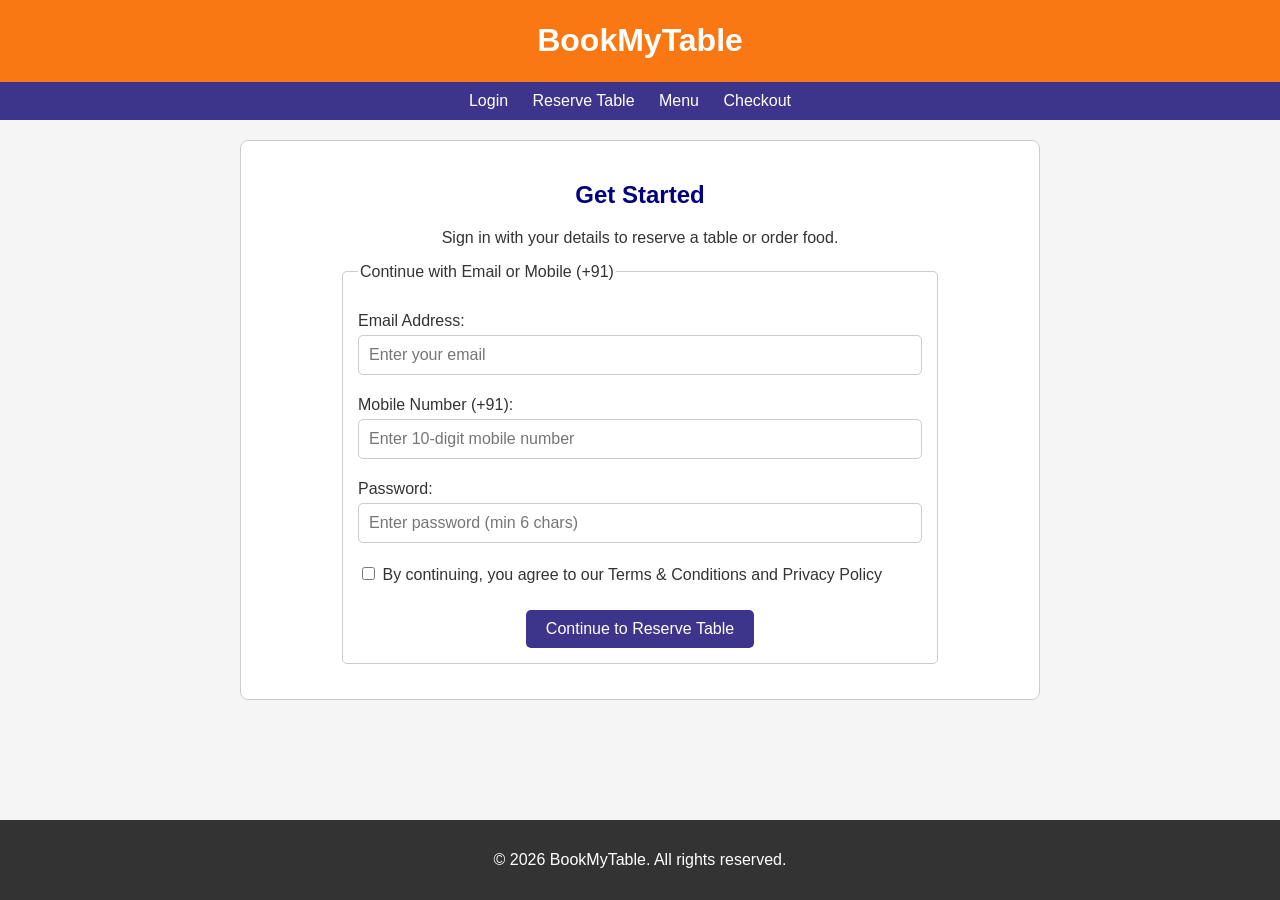
<file: index.html>
<!doctype html>
<html lang="en">
    <head>
        <meta charset="UTF-8" />
        <title>BookMyTable - Login</title>
        <link rel="stylesheet" href="style.css" />
        <style>
            .center-intro {
                text-align: center;
            }
            form {
                margin: auto;
                text-align: left;
            }
            .submit-center {
                text-align: center;
            }
        </style>
    </head>
    <body>
        <header>
            <h1>BookMyTable</h1>
        </header>

        <nav>
            <ul>
                <li><a href="index.html">Login</a></li>
                <li><a href="reserve.html">Reserve Table</a></li>
                <li><a href="menu.html">Menu</a></li>
                <li><a href="checkout.html">Checkout</a></li>
            </ul>
        </nav>

        <main>
            <section>
                <div class="center-intro">
                    <h2>Get Started</h2>
                    <p>
                        Sign in with your details to reserve a table or order
                        food.
                    </p>
                </div>

                <form id="loginForm" novalidate>
                    <fieldset>
                        <legend>Continue with Email or Mobile (+91)</legend>
                        <p>
                            <label for="email">Email Address:</label>
                            <input
                                type="text"
                                id="email"
                                name="email"
                                placeholder="Enter your email"
                                onfocus="highlightField(this)"
                                onblur="resetField(this)"
                            />
                            <small class="error-message"></small>
                        </p>
                        <p>
                            <label for="phone">Mobile Number (+91):</label>
                            <input
                                type="text"
                                id="phone"
                                name="phone"
                                placeholder="Enter 10-digit mobile number"
                                onfocus="highlightField(this)"
                                onblur="resetField(this)"
                            />
                            <small class="error-message"></small>
                        </p>
                        <p>
                            <label for="password">Password:</label>
                            <input
                                type="password"
                                id="password"
                                name="password"
                                placeholder="Enter password (min 6 chars)"
                                onfocus="highlightField(this)"
                                onblur="resetField(this)"
                            />
                            <small class="error-message"></small>
                        </p>
                        <p>
                            <input type="checkbox" id="agree" name="agree" />
                            <label for="agree"
                                >By continuing, you agree to our Terms &
                                Conditions and Privacy Policy</label
                            >
                            <small class="error-message"></small>
                        </p>
                        <div class="submit-center">
                            <input
                                type="submit"
                                value="Continue to Reserve Table"
                            />
                        </div>
                    </fieldset>
                </form>
            </section>
        </main>

        <footer>
            <p>© 2026 BookMyTable. All rights reserved.</p>
        </footer>

        <script src="script.js"></script>
    </body>
</html>
</file>
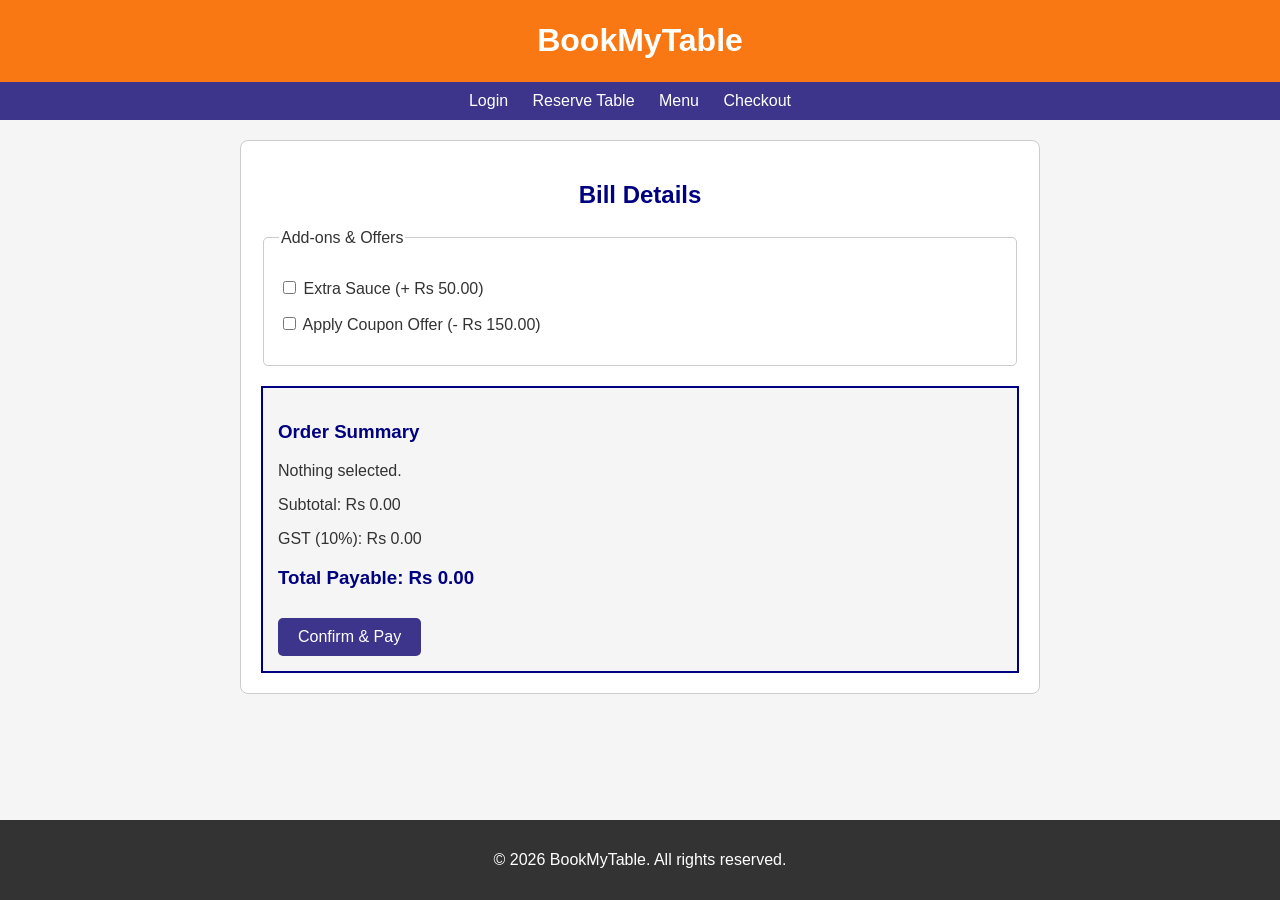
<file: checkout.html>
<!doctype html>
<html lang="en">
    <head>
        <meta charset="UTF-8" />
        <title>BookMyTable - Checkout</title>
        <link rel="stylesheet" href="style.css" />
    </head>
    <body onload="calculateBill()">
        <header>
            <h1>BookMyTable</h1>
        </header>

        <nav>
            <ul>
                <li><a href="index.html">Login</a></li>
                <li><a href="reserve.html">Reserve Table</a></li>
                <li><a href="menu.html">Menu</a></li>
                <li><a href="checkout.html">Checkout</a></li>
            </ul>
        </nav>

        <main>
            <section>
                <h2 class="center-text">Bill Details</h2>

                <fieldset>
                    <legend>Add-ons & Offers</legend>
                    <p>
                        <input
                            type="checkbox"
                            id="mayo"
                            onchange="calculateBill()"
                        />
                        <label for="mayo">Extra Sauce (+ Rs 50.00)</label>
                    </p>
                    <p>
                        <input
                            type="checkbox"
                            id="coupon"
                            onchange="calculateBill()"
                        />
                        <label for="coupon"
                            >Apply Coupon Offer (- Rs 150.00)</label
                        >
                    </p>
                </fieldset>

                <div class="summary-box">
                    <h3>Order Summary</h3>
                    <div id="orderLines"></div>
                    <p id="subtotalText">Subtotal: Rs 0.00</p>
                    <p id="gstText">GST (10%): Rs 0.00</p>
                    <h3 id="totalText">Total Payable: Rs 0.00</h3>

                    <button type="button" class="btn" onclick="placeOrder()">
                        Confirm & Pay
                    </button>
                </div>

                <div
                    id="thankYouBox"
                    class="summary-box center-text"
                    style="display: none"
                >
                    <h2>THANK YOU!</h2>
                    <p>Your table and food order have been confirmed.</p>
                    <label>Generating Receipt:</label><br />
                    <progress></progress><br /><br />
                    <button
                        type="button"
                        class="btn"
                        onclick="submitReceiptForm()"
                    >
                        Download Receipt
                    </button>
                    <a href="index.html" class="btn">Back to Home</a>
                </div>

                <form
                    id="receiptForm"
                    action="server.php"
                    method="post"
                    style="display: none"
                >
                    <input
                        type="hidden"
                        id="orderSummaryInput"
                        name="order_summary"
                    />
                    <input type="hidden" id="subtotalInput" name="subtotal" />
                    <input type="hidden" id="gstInput" name="gst" />
                    <input type="hidden" id="totalInput" name="total" />
                </form>
            </section>
        </main>

        <footer>
            <p>© 2026 BookMyTable. All rights reserved.</p>
        </footer>

        <script src="script.js"></script>
    </body>
</html>
</file>
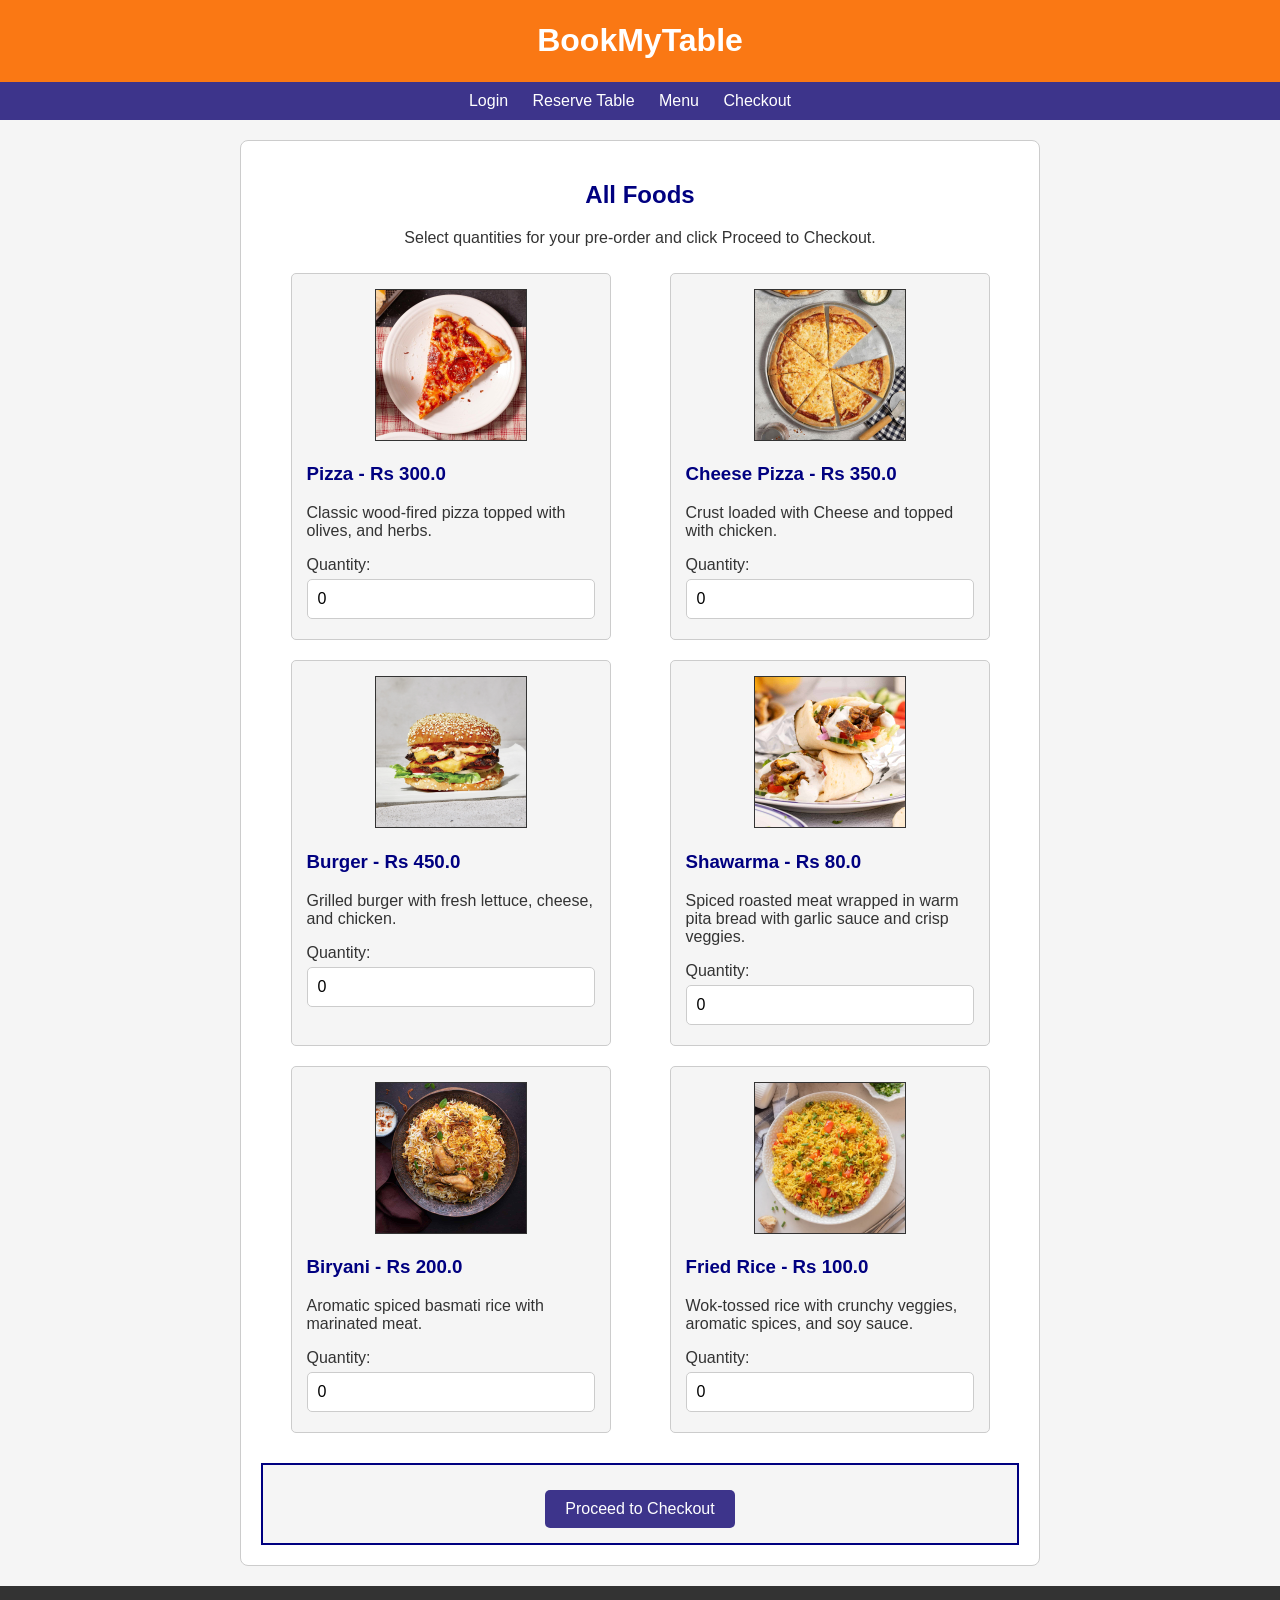
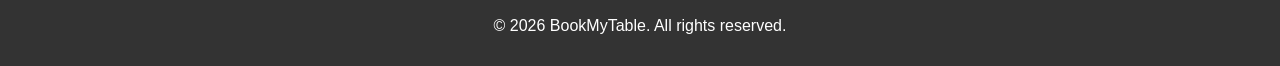
<file: menu.html>
<!doctype html>
<html lang="en">
    <head>
        <meta charset="UTF-8" />
        <title>BookMyTable - Menu</title>
        <link rel="stylesheet" href="style.css" />
    </head>
    <body>
        <header>
            <h1>BookMyTable</h1>
        </header>

        <nav>
            <ul>
                <li><a href="index.html">Login</a></li>
                <li><a href="reserve.html">Reserve Table</a></li>
                <li><a href="menu.html">Menu</a></li>
                <li><a href="checkout.html">Checkout</a></li>
            </ul>
        </nav>

        <main>
            <section>
                <div class="center-text">
                    <h2>All Foods</h2>
                    <p>
                        Select quantities for your pre-order and click Proceed
                        to Checkout.
                    </p>
                </div>

                <form action="checkout.html" method="get" class="menu-form">
                    <div class="flex-container">
                        <article class="menu-card">
                            <div class="img-box">
                                <img src="pizza1.jpg" alt="Pizza" />
                            </div>
                            <h3>Pizza - Rs 300.0</h3>
                            <p>
                                Classic wood-fired pizza topped with olives, and
                                herbs.
                            </p>
                            <label for="qty1">Quantity:</label>
                            <input
                                type="number"
                                id="qty1"
                                name="q1"
                                min="0"
                                max="10"
                                value="0"
                            />
                        </article>

                        <article class="menu-card">
                            <div class="img-box">
                                <img src="pizza2.jpg" alt="Cheese Pizza" />
                            </div>
                            <h3>Cheese Pizza - Rs 350.0</h3>
                            <p>
                                Crust loaded with Cheese and topped with
                                chicken.
                            </p>
                            <label for="qty2">Quantity:</label>
                            <input
                                type="number"
                                id="qty2"
                                name="q2"
                                min="0"
                                max="10"
                                value="0"
                            />
                        </article>

                        <article class="menu-card">
                            <div class="img-box">
                                <img src="burger.jpg" alt="Burger" />
                            </div>
                            <h3>Burger - Rs 450.0</h3>
                            <p>
                                Grilled burger with fresh lettuce, cheese, and
                                chicken.
                            </p>
                            <label for="qty3">Quantity:</label>
                            <input
                                type="number"
                                id="qty3"
                                name="q3"
                                min="0"
                                max="10"
                                value="0"
                            />
                        </article>

                        <article class="menu-card">
                            <div class="img-box">
                                <img src="shawarma.jpg" alt="Shawarma" />
                            </div>
                            <h3>Shawarma - Rs 80.0</h3>
                            <p>
                                Spiced roasted meat wrapped in warm pita bread
                                with garlic sauce and crisp veggies.
                            </p>
                            <label for="qty4">Quantity:</label>
                            <input
                                type="number"
                                id="qty4"
                                name="q4"
                                min="0"
                                max="10"
                                value="0"
                            />
                        </article>

                        <article class="menu-card">
                            <div class="img-box">
                                <img src="biryani.jpg" alt="Biryani" />
                            </div>
                            <h3>Biryani - Rs 200.0</h3>
                            <p>
                                Aromatic spiced basmati rice with marinated
                                meat.
                            </p>
                            <label for="qty5">Quantity:</label>
                            <input
                                type="number"
                                id="qty5"
                                name="q5"
                                min="0"
                                max="10"
                                value="0"
                            />
                        </article>

                        <article class="menu-card">
                            <div class="img-box">
                                <img src="rice.jpg" alt="Fried Rice" />
                            </div>
                            <h3>Fried Rice - Rs 100.0</h3>
                            <p>
                                Wok-tossed rice with crunchy veggies, aromatic
                                spices, and soy sauce.
                            </p>
                            <label for="qty6">Quantity:</label>
                            <input
                                type="number"
                                id="qty6"
                                name="q6"
                                min="0"
                                max="10"
                                value="0"
                            />
                        </article>
                    </div>

                    <div class="summary-box center-text">
                        <input
                            type="submit"
                            class="btn"
                            value="Proceed to Checkout"
                        />
                    </div>
                </form>
            </section>
        </main>

        <footer>
            <p>© 2026 BookMyTable. All rights reserved.</p>
        </footer>

        <script src="script.js"></script>
    </body>
</html>
</file>
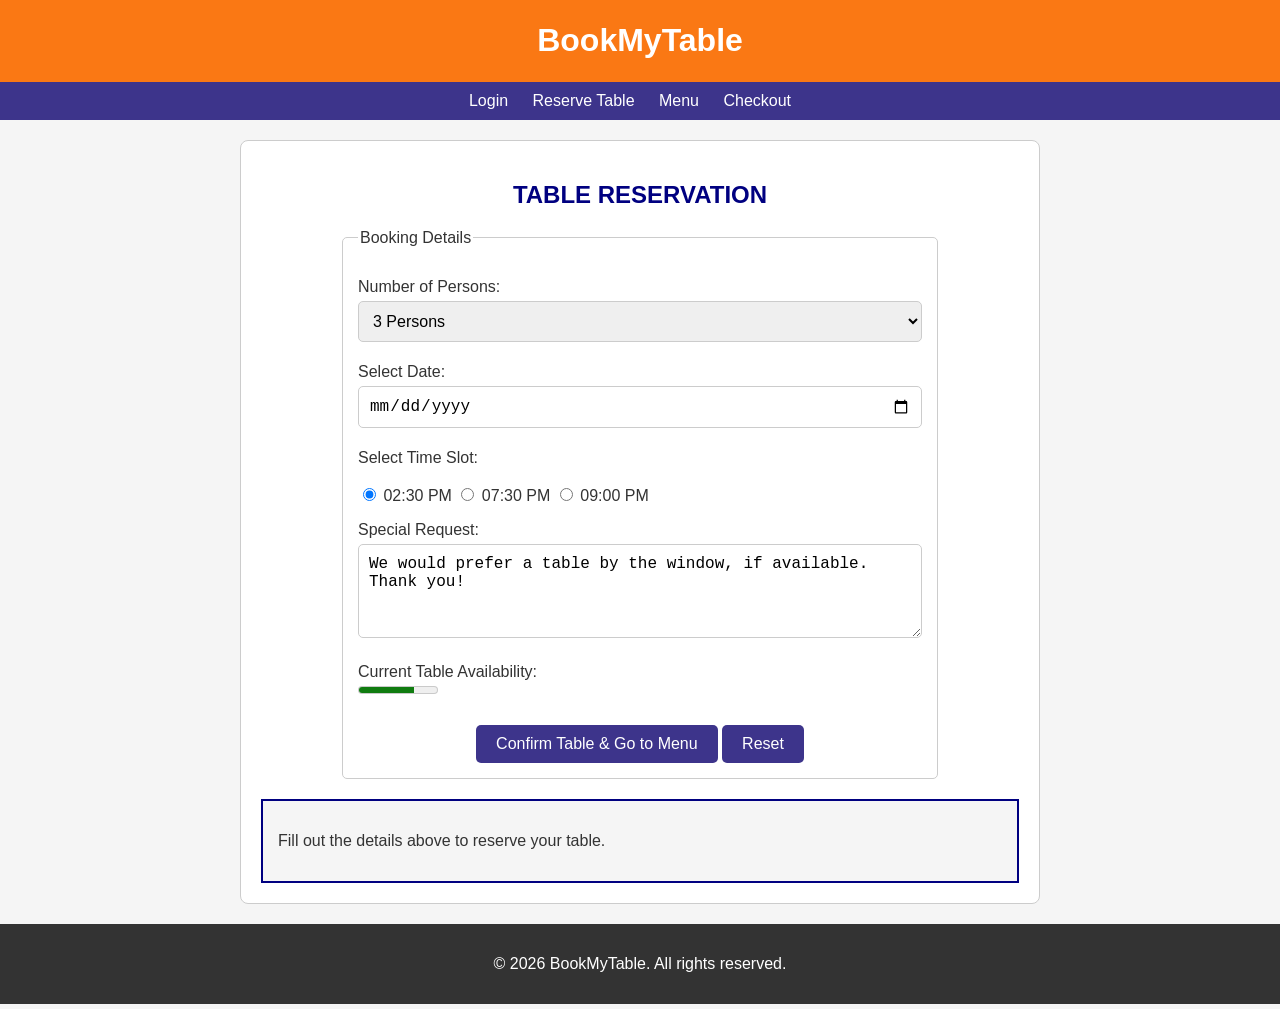
<file: reserve.html>
<!doctype html>
<html lang="en">
    <head>
        <meta charset="UTF-8" />
        <title>BookMyTable - Table Reservation</title>
        <link rel="stylesheet" href="style.css" />
    </head>
    <body>
        <header>
            <h1>BookMyTable</h1>
        </header>

        <nav>
            <ul>
                <li><a href="index.html">Login</a></li>
                <li><a href="reserve.html">Reserve Table</a></li>
                <li><a href="menu.html">Menu</a></li>
                <li><a href="checkout.html">Checkout</a></li>
            </ul>
        </nav>

        <main>
            <section>
                <h2 class="center-text">TABLE RESERVATION</h2>
                <form id="reserveForm" onreset="resetNotice()">
                    <fieldset>
                        <legend>Booking Details</legend>

                        <p>
                            <label for="guests">Number of Persons:</label>
                            <select id="guests" name="guests">
                                <option value="1">1 Person</option>
                                <option value="2">2 Persons</option>
                                <option value="3" selected>3 Persons</option>
                                <option value="4">4 Persons</option>
                                <option value="6">6 Persons</option>
                            </select>
                        </p>

                        <p>
                            <label for="resDate">Select Date:</label>
                            <input
                                type="date"
                                id="resDate"
                                name="resDate"
                                required
                            />
                        </p>

                        <p>
                            <label>Select Time Slot:</label><br /><br />
                            <input
                                type="radio"
                                id="time1"
                                name="timeSlot"
                                value="02:30 PM"
                                checked
                            />
                            <label for="time1">02:30 PM</label>
                            <input
                                type="radio"
                                id="time2"
                                name="timeSlot"
                                value="07:30 PM"
                            />
                            <label for="time2">07:30 PM</label>
                            <input
                                type="radio"
                                id="time3"
                                name="timeSlot"
                                value="09:00 PM"
                            />
                            <label for="time3">09:00 PM</label>
                        </p>

                        <p>
                            <label for="notes">Special Request:</label>
                            <textarea
                                id="notes"
                                name="notes"
                                rows="4"
                                cols="35"
                            >
We would prefer a table by the window, if available. Thank you!</textarea>
                        </p>

                        <p>
                            <label>Current Table Availability:</label><br />
                            <meter value="0.7" min="0" max="1">70%</meter>
                        </p>

                        <div class="center-text">
                            <input
                                type="submit"
                                value="Confirm Table & Go to Menu"
                            />
                            <input type="reset" value="Reset" />
                        </div>
                    </fieldset>
                </form>

                <div id="bookingConfirmation" class="summary-box">
                    <p id="confirmText">
                        Fill out the details above to reserve your table.
                    </p>
                </div>
            </section>
        </main>

        <footer>
            <p>© 2026 BookMyTable. All rights reserved.</p>
        </footer>

        <script src="script.js"></script>
    </body>
</html>
</file>
<file: style.css>
body {
    font-family: Arial, Helvetica, sans-serif;
    background-color: #f5f5f5;
    color: #333;
    margin: 0;
    padding: 0;
    min-height: 100vh;
    display: flex;
    flex-direction: column;
}

header {
    background-color: #fa7814;
    color: white;
    padding: 1px;
    text-align: center;
}

nav {
    background-color: #3d348b;
    padding: 10px;
    text-align: center;
}

nav ul {
    list-style-type: none;
    margin: 0;
    padding: 0;
}

nav ul li {
    display: inline;
    margin-right: 20px;
}

nav ul li a {
    color: white;
    text-decoration: none;
    font-size: 16px;
}

nav ul li a:hover {
    text-decoration: underline;
}

main {
    max-width: 800px;
    width: 100%;
    box-sizing: border-box;
    margin: 20px auto;
    padding: 20px;
    background-color: white;
    border: 1px solid #ccc;
    border-radius: 8px;
}

.menu-form {
    max-width: 100%;
}

h2,
h3 {
    color: navy;
}

form {
    max-width: 600px;
    margin: 0 auto;
}

fieldset {
    border: 1px solid #ccc;
    border-radius: 5px;
    padding: 15px;
    margin-bottom: 15px;
}

input[type="text"],
input[type="password"],
input[type="email"],
input[type="tel"],
input[type="number"],
input[type="date"],
select,
textarea {
    width: 100%;
    padding: 10px;
    margin: 5px 0;
    border: 1px solid #ccc;
    border-radius: 5px;
    box-sizing: border-box;
    font-size: 16px;
}

small.error-message {
    color: red;
    font-size: 13px;
    display: block;
    margin-top: 2px;
}

.btn,
input[type="submit"],
input[type="reset"] {
    background-color: #3d348b;
    color: white;
    border: none;
    border-radius: 5px;
    padding: 10px 20px;
    cursor: pointer;
    font-size: 16px;
    transition: all 0.3s ease;
    text-decoration: none;
    display: inline-block;
    margin-top: 10px;
}

.btn:hover,
input[type="submit"]:hover,
input[type="reset"]:hover {
    background-color: #333;
}

.flex-container {
    display: flex;
    flex-wrap: wrap;
    justify-content: space-around;
}

.menu-card {
    border: 1px solid #ccc;
    border-radius: 5px;
    padding: 15px;
    margin: 10px;
    width: 320px;
    box-sizing: border-box;
    background-color: #f5f5f5;
}

.img-box {
    text-align: center;
}

.menu-card img {
    width: 150px;
    height: 150px;
    object-fit: cover;
    border: 1px solid #333;
    margin: auto;
}

.center-text {
    text-align: center;
}

.summary-box {
    border: 2px solid navy;
    padding: 15px;
    margin-top: 20px;
    background-color: #f5f5f5;
}

footer {
    text-align: center;
    padding: 15px;
    background-color: #333;
    color: white;
    margin-top: auto;
}

@media (max-width: 600px) {
    .flex-container {
        flex-direction: column;
    }
    .menu-card {
        width: 100%;
    }
}
</file>
